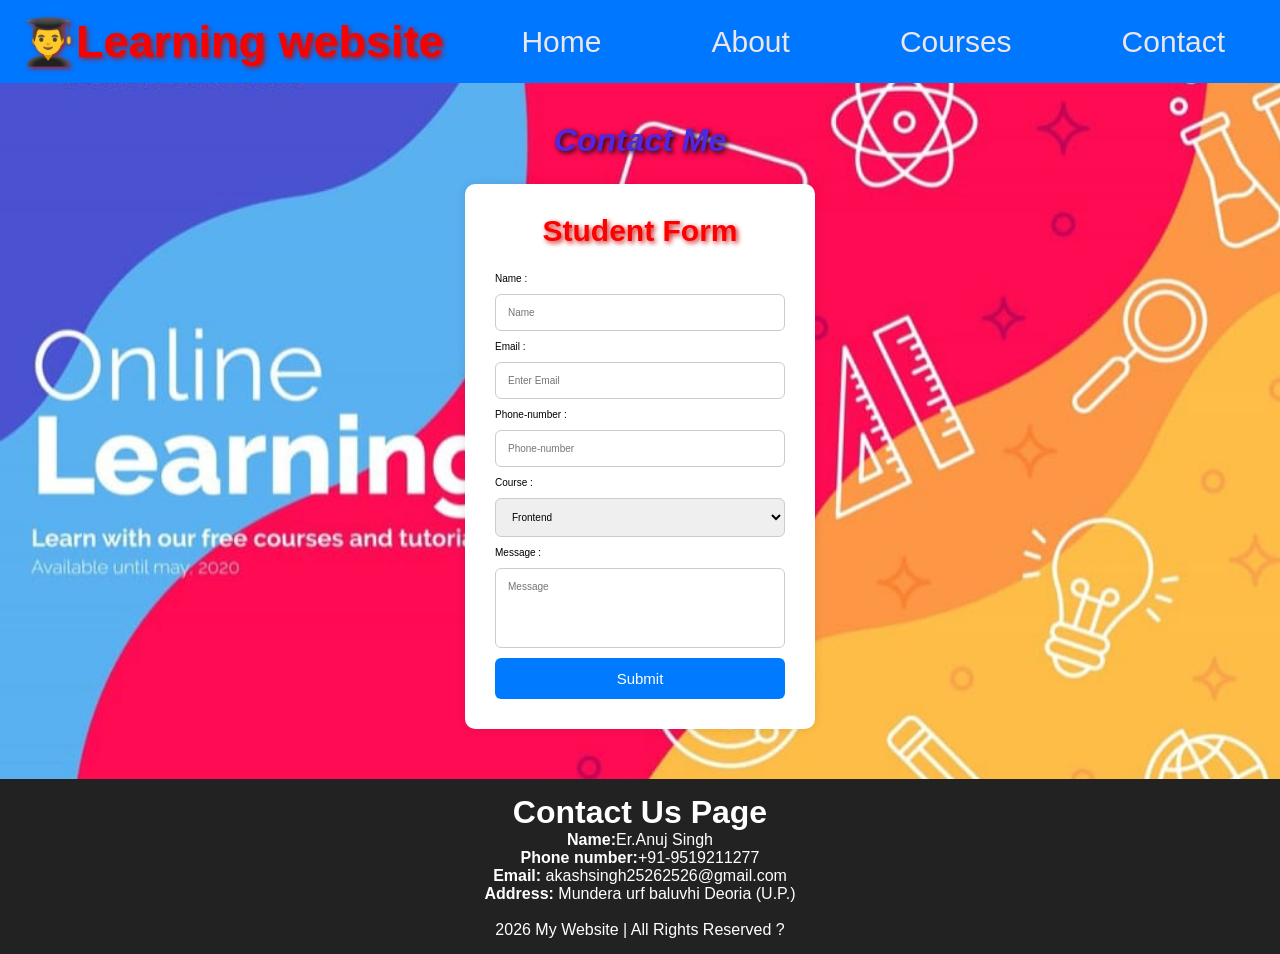
<file: index.html>
<html>

<head>
  <meta charset="UTF-8">
  <meta name="viewport" content="width=device-width, initial-scale=1.0">
  <title>Learning</title>
  <style>
    * {
      margin: 0px;
      padding: 0px;
      box-sizing: border-box;
      font-family: Arial;
    }

    body {
      margin: 0px;
      padding: 0px;
      background-image: url(Anuj.jpg);
      background-size: cover;
      background-position: center;
      background-repeat: no-repeat;
      background-attachment: fixed
    }

    /*Contact*/
    .contact {
      padding: 50px 20px;
      text-align: center;
    }

    .contact h2 {
      font-size: 30px;
      margin-bottom: 10px;
    }

    .contact p {
      margin-bottom: 30px;
      color: gray;
    }

    .contact-box {
      max-width: 350px;
      height: auto;
      margin: auto;
      background: white;
      padding: 30px;
      border-radius: 10px;
      box-shadow: 0 0 10px rgba(0, 0, 0, 0.1);
    }

    form input,
    form select,
    form textarea {
      width: 100%;
      padding: 12px;
      margin: 10px 0;
      border: 1px solid #ccc;
      border-radius: 6px;
      font-size: 10px;
    }

    label {
      font-size: 10px;
      float: left;
    }

    form textarea {
      height: 80px;
      resize: none;
    }

    button {
      width: 100%;
      padding: 12px;
      border: none;
      background: #007BFF;
      color: white;
      font-size: 15px;
      border-radius: 6px;
      cursor: pointer;
    }

    button:hover {
      background: #0056b3;
    }

    /*navbar*/
    .navbar {
      display: flex;
      justify-content: space-between;
      align-items: center;
      background: #0077ff;
      padding: 15px 20px;
      position: fixed;
      width: 100%;
    }

    .logo {
      color: rgb(245, 3, 3);
      font-size: 45px;
      font-weight: bold;
      text-shadow: 2px 2px 5px rgb(173, 25, 28);
    }

    .nav-links {
      list-style: none;
      display: flex;
      gap: 40px;
    }

    .nav-links a {
      text-decoration: none;
      color: rgb(237, 230, 230);
      font-size: 30px;
      padding: 10px 35px;
    }

    .menu-icon {
      display: none;
      font-size: 28px;
      color: white;
      padding: 10px 20px;
      cursor: pointer;
    }

    nav ul li a:hover {
      color: red;
    }

    /*Contact
         .Contact h1{
          text-align: center;
          color: rgb(63, 18, 243);
          padding: 100px 0px 10px 0px;
          text-shadow: 2px 2px 5px rgb(10, 10, 10);
         }*/
    .Contact h1 {
      display: block;
      font-size: 2em;
      color: rgb(82, 38, 227);
      margin-block-start: 0px;
      margin-block-end: 25px;
      margin-inline-start: 0px;
      margin-inline-end: 0px;
      font-weight: bold;
      unicode-bidi: isolate;
      text-shadow: 2px 2px 5px rgb(10, 10, 10);
    }

    .Contact p {
      text-align: center;
      font-size: 20px;
      color: black;
      padding: 1px;
    }

    .contact h3 {
      padding: 0px 0px 25px 0px;
      font-size: 30px;
      color: red;
      text-shadow: 2px 2px 5px rgb(201, 23, 23);
    }

    footer {
      background-color: #222;
      color: white;
      text-align: center;
      padding: 15px;
      position: relative;
      bottom: 0;
      width: 100%;
    }

    /* Mobile */
    @media(max-width:768px) {
      .nav-links {
        display: none;
        flex-direction: column;
        background: #0077ff;
        position: absolute;
        top: 60px;
        left: 0;
        width: 100%;
        text-align: center;
      }

      .nav-links.show {
        display: flex;
      }

      .menu-icon {
        display: block;
      }

      .contact h2 {
        font-size: 20px;
      }

      .contact-box {
        padding: 15px;
      }
    }
  </style>
</head>

<body>
  <nav class="navbar">
    <div class="logo"> 👨‍🎓Learning website</div>
    <ul class="nav-links" id="menu">
      <li><a href="Home.html">Home</a></li>
      <li><a href="About.html">About</a></li>
      <li><a href="Course.html">Courses</a></li>
      <li><a href="index.html">Contact</a></li>
      <!--<li><a href="logi.html">Login</a></li>-->
    </ul>
    <div class="menu-icon" onclick="toggleMenu()">☰</div>
  </nav><br> <br> <br><br>
  <section class="Contact">

    <h1><i>Contact Me</i></h1>
    <div class="contact-box">
      <form method="POST" action="index.php">
        <h3>Student Form</h3>

        <label>Name :</label>
        <input type="text" name="name" placeholder="Name" required><br>

        <label>Email :</label>
        <input type="email" name="email" placeholder="Enter Email" required><br>

        <label>Phone-number :</label>
        <input type="tel" name="phone" placeholder="Phone-number" required><br>

        <label>Course :</label>
        <select name="course">
          <option>Frontend</option>
          <option>Backend</option>
        </select><br>
        <label>Message :</label>
        <textarea name="message" placeholder="Message"></textarea><br>

        <button type="submit" name="login">Submit</button>
      </form>
    </div>
  </section>
  <script>
    function saveData(e) {
      e.preventDefault();
      let data = {
        name:
          document.getElementById("name").value,
        email:
          document.getElementById("email").value,
        phone:
          document.getElementById("phone").value,
        course:
          document.getElementById("course").value,
        message:
          document.getElementById("message").value
      };

      localStorage.setItem("studentData", JSON.stringify(data));
      document.getElementById("msg").innerHTML = "From Sumitted Successfully!";
    }
  </script>

  <div class="Contac">
    <footer id="Contac">
      <h1>Contact Us Page</h1>
      <p><b>Name:</b>Er.Anuj Singh<br>
        <b>Phone number:</b>+91-9519211277<br>
        <b>Email:</b> akashsingh25262526@gmail.com<br>
        <b>Address:</b> Mundera urf baluvhi Deoria (U.P.)
      </p><br>
      <p>2026 My Website | All Rights Reserved ?</p>
    </footer>
  </div>
  <script>
    function toggleMenu() {
      let menu = document.getElementById("menu");
      menu.classList.toggle("show");
    }
  </script>
</body>

</html>
</file>
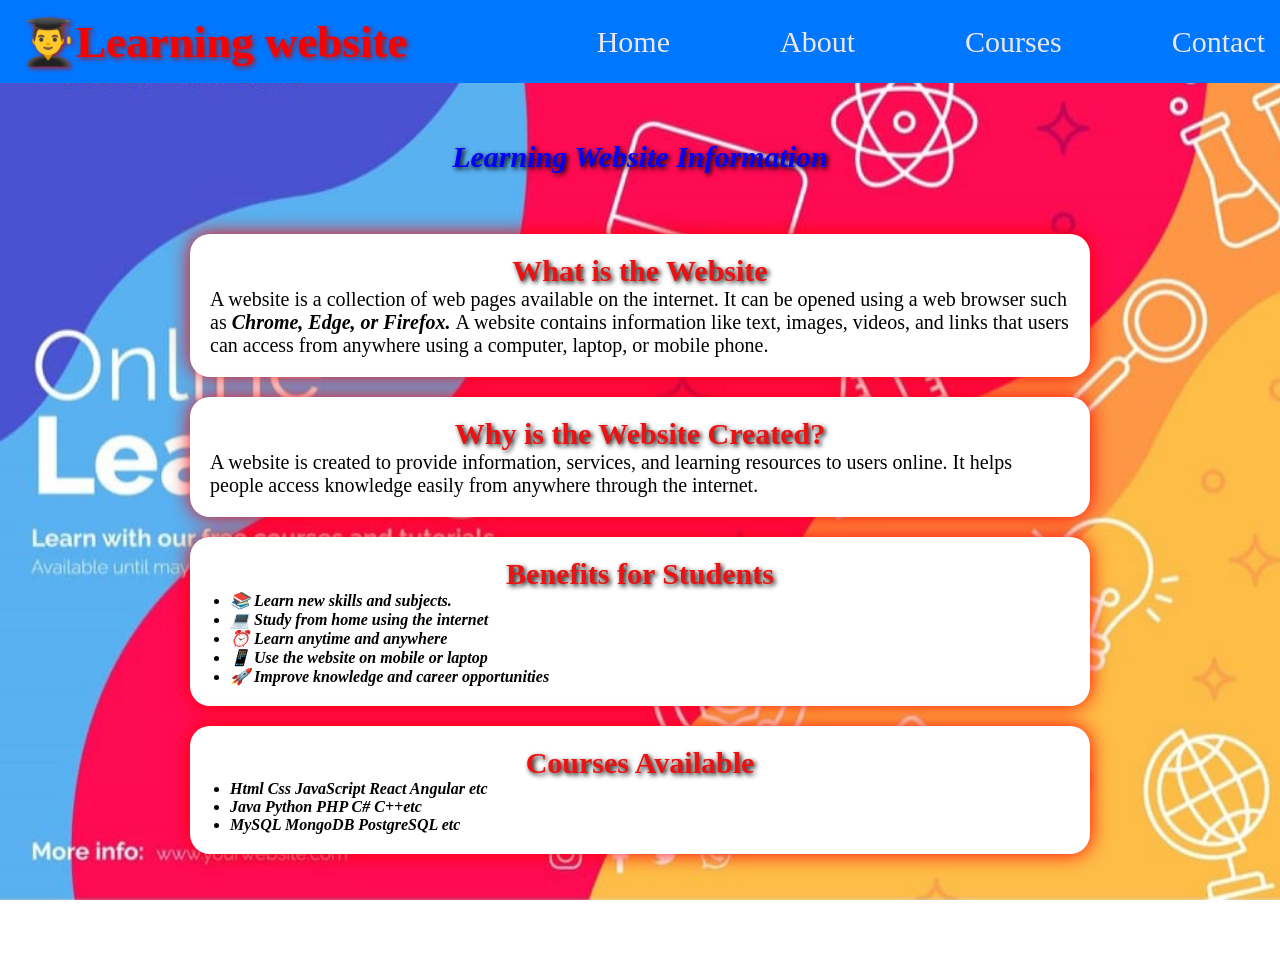
<file: About.html>
<html>

<head>
  <meta charset="UTF-8">
  <meta name="viewport" content="width=device-width, initial-scale=1.0">
  <title>Learning</title>
  <style>
    * {
      margin: 0px;
      padding: 0px;
    }

    body {
      margin: 0px;
      padding: 0px;
      background-image: url(Anuj.jpg);
      background-size: cover;
      background-position: center;
      background-repeat: no-repeat;
      background-attachment: fixed;
    }

    .navbar {
      display: flex;
      justify-content: space-between;
      align-items: center;
      background: #0077ff;
      padding: 15px 20px;
      position: fixed;
      width: 100%;
    }

    .logo {
      color: rgb(245, 3, 3);
      font-size: 45px;
      font-weight: bold;
      text-shadow: 2px 2px 5px rgb(173, 25, 28);
    }

    .nav-links {
      list-style: none;
      display: flex;
      gap: 40px;
    }

    .nav-links a {
      text-decoration: none;
      color: rgb(237, 230, 230);
      font-size: 30px;
      padding: 10px 35px;
    }

    .menu-icon {
      display: none;
      font-size: 28px;
      color: white;
      padding: 10px 20px;
      cursor: pointer;
    }

    nav ul li a:hover {
      color: red;
    }

    /*body*/
    .container {
      max-width: 900px;
      margin: auto;
      padding: 100px 50px;
    }

    h1 {
      text-align: center;
      font-size-adjust: none;
      font-size: 30px;
      text-shadow: 2px 2px 5px black;
      padding: 40px;
      color: blue;
    }

    h2 {
      text-align: center;
      font-size: 30px;
      text-shadow: 2px 2px 5px black;
      color: rgb(239, 17, 17);
    }

    p {
      font-size: 20px;
    }

    .box {
      background: white;
      padding: 20px;
      margin: 20px 0;
      border-radius: 20px;
      box-shadow: 0 0 20px red;
    }

    ul {
      padding-left: 20px;
    }

    /* Mobile */
    @media(max-width:768px) {
      .logo {
        font-size: 35px;
      }

      h1 {
        font-size: 17px;
      }

      .container h2 {
        font-size: 20px;
      }

      .container p {
        font-size: 15px;
      }

      .box h2 {
        font-size: 20px;
      }

      .box ul {
        font-size: 12px;
      }

      .nav-links {
        display: none;
        flex-direction: column;
        background: #0077ff;
        position: absolute;
        top: 60px;
        left: 0;
        width: 100%;
        text-align: center;
      }

      .nav-links.show {
        display: flex;
      }

      .menu-icon {
        display: block;
      }
    }
  </style>
</head>

<body>
  <nav class="navbar">
    <div class="logo"> 👨‍🎓Learning website</div>
    <ul class="nav-links" id="menu">
      <li><a href="Home.html">Home</a></li>
      <li><a href="About.html">About</a></li>
      <li><a href="Course.html">Courses</a></li>
      <li><a href="index.html">Contact</a></li>
    </ul>
    <div class="menu-icon" onclick="toggleMenu()">☰</div>
  </nav>

  <div class="container">
    <h1><i>Learning Website Information</i></h1>
    <div class="box">
      <h2>What is the Website</h2>
      <p>A website is a collection of web pages available on the internet.
        It can be opened using a web browser such as <i><b> Chrome, Edge, or Firefox. </b></i>
        A website contains information like text, images, videos, and links that
        users can access from anywhere using a computer, laptop, or mobile phone.</p>
    </div>
    <div class="box">
      <h2>Why is the Website Created?</h2>
      <p>A website is created to provide information, services, and learning
        resources to users online. It helps people access knowledge easily
        from anywhere through the internet.</p>
    </div>
    <div class="box">
      <h2>Benefits for Students</h2>
      <ul>
        <b><i>
            <li>📚 Learn new skills and subjects.</li>
            <li>💻 Study from home using the internet</li>
            <li>⏰ Learn anytime and anywhere</li>
            <li>📱 Use the website on mobile or laptop</li>
            <li>🚀 Improve knowledge and career opportunities</li>
          </i></b>
      </ul>
    </div>
    <div class="box">
      <h2>Courses Available</h2>
      <ul>
        <b><i>
            <li>Html Css JavaScript React Angular etc</li>
            <li>Java Python PHP C# C++etc</li>
            <li>MySQL MongoDB PostgreSQL etc</li>
          </i></b>
      </ul>
    </div>
  </div>

  <script>

    function toggleMenu() {
      let menu = document.getElementById("menu");
      menu.classList.toggle("show");
    }
  </script>
</body>

</html>
</file>
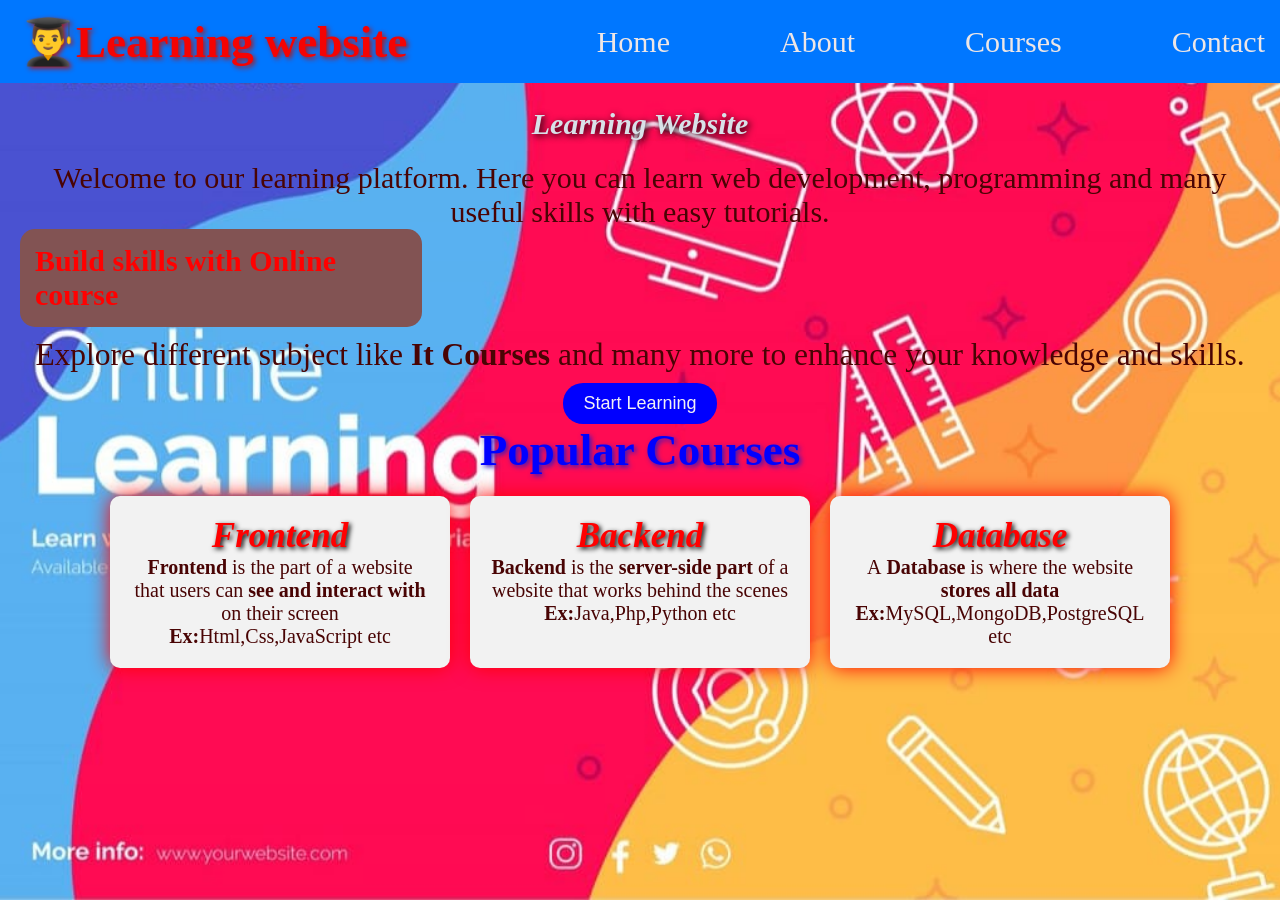
<file: Home.html>
<html lang="en">

<head>
  <meta charset="UTF-8">
  <meta name="viewport" content="width=device-width, initial-scale=1.0">
  <title>Learning</title>
  <style>
    * {
      margin: 0px;
      padding: 0px;
    }

    body {
      margin: 0px;
      padding: 0px;
      background-image: url(Anuj.jpg);
      background-size: cover;
      background-position: center;
      background-repeat: no-repeat;
      background-attachment: fixed
    }

    .navbar {
      display: flex;
      justify-content: space-between;
      align-items: center;
      background: #0077ff;
      padding: 15px 20px;
      position: fixed;
      width: 100%;
    }

    .logo {
      color: rgb(245, 3, 3);
      font-size: 45px;
      font-weight: bold;
      text-shadow: 2px 2px 5px rgb(173, 25, 28);
    }

    .nav-links {
      list-style: none;
      display: flex;
      gap: 40px;
    }

    .nav-links a {
      text-decoration: none;
      color: rgb(237, 230, 230);
      font-size: 30px;
      padding: 10px 35px;

    }

    .menu-icon {
      display: none;
      font-size: 28px;
      color: rgb(244, 240, 240);
      padding: 10px 20px;
      cursor: pointer;
    }

    nav ul li a:hover {
      color: red;
    }

    /* section*/

    .Content {
      padding: 33px 20px;
      text-align: center;
      color: rgb(73, 4, 4);
      font-size: 30px;
    }

    .Content h1 {
      padding: 20px;
      color: rgb(216, 225, 232);
      text-align: center;
      font-size: 100%;
      text-shadow: 2px 2px 7px black;
    }

    .Content1 h3 {
      background-color: rgb(130, 83, 83);
      width: 30%;
      color: red;
      font-size: 30px;
      padding: 15px;
      text-align: left;
      border-radius: 15px;
      height: auto;
    }

    .Content1 p {
      font-size: 3.5vh;
      text-align: center;
      padding: 10px;
    }

    .Content1 button {
      padding: 10px 20px;
      font-size: 18px;
      background-color: blue;
      color: rgb(242, 241, 245);
      border-radius: 20px;
      border: none;
    }

    .h2 {
      color: blue;
      text-shadow: 2px 2px 5px rgb(55, 26, 186);
    }

    .container {
      display: flex;
      flex-wrap: wrap;
      justify-content: center;
      gap: 20px;
      padding: 20px;
    }

    .box {
      width: 300px;
      background: #f2f2f2;
      padding: 20px;
      border-radius: 10px;
      text-align: center;
      box-shadow: 0 0 10px rgba(0, 0, 0, 0.2);
      box-shadow: 0 0 20px red;
    }

    .box h3 {
      color: red;
      text-shadow: 2px 2px 5px black;
    }

    .box p {
      font-size: 20px;
    }

    /* Mobile */
    @media(max-width:768px) {
      .logo {
        font-size: 30px;
      }

      .Content h1 {
        font-size: 20px;
      }

      .Content p {
        font-size: 15px;
      }

      .Content1 h3 {
        width: 60%;
        font-size: 15px;
        padding: 10px;
      }

      h2 {
        font-size: 20px;
      }

      .box h3 {
        font-size: 20px;
      }

      .nav-links {
        display: none;
        flex-direction: column;
        background: #0077ff;
        position: absolute;
        top: 60px;
        left: 0;
        width: 100%;
        text-align: center;
      }

      .nav-links.show {
        display: flex;
      }

      .menu-icon {
        display: block;
      }
    }
  </style>
</head>

<body>
  <nav class="navbar">
    <div class="logo">👨‍🎓Learning website</div>
    <ul class="nav-links" id="menu">
      <li><a href="Home.html">Home</a></li>
      <li><a href="About.html">About</a></li>
      <li><a href="Course.html">Courses</a></li>
      <li><a href="index.html">Contact</a></li>
    </ul>
    <div class="menu-icon" onclick="toggleMenu()">☰</div>
  </nav> <br> <br> <br>
  <section class="Content">
    <h1><i>Learning Website</i></h1>
    <p>
      Welcome to our learning platform. Here you can learn web development,
      programming and many useful skills with easy tutorials.
    </p>
    <div class="Content1">
      <h3>Build skills with Online course</h3>
      <p>Explore different subject like <b>It Courses</b> and many more to enhance your knowledge and skills.</p>
      <button>Start Learning</button>
    </div>
    <div class="h2">
      <h2>Popular Courses</h2>
    </div>
    <div class="container">
      <div class="box">
        <h3><i>Frontend</i></h3>
        <p><b>Frontend</b> is the part of a website that users can<b> see and interact with</b> on their screen
          <br><b>Ex:</b>Html,Css,JavaScript etc
        </p>
      </div>

      <div class="box">
        <h3><i>Backend</i></h3>
        <p><b>Backend</b> is the<b> server-side part</b> of a website that works behind the scenes
          <br><b>Ex:</b>Java,Php,Python etc
        </p>
      </div>

      <div class="box">
        <h3><i>Database</i></h3>
        <p>A<b> Database</b> is where the website <b>stores all data <br><b>Ex:</b></b>MySQL,MongoDB,PostgreSQL etc</p>
      </div>
    </div>
  </section>
  <script>
    function toggleMenu() {
      let menu = document.getElementById("menu");
      menu.classList.toggle("show");
    }
  </script>
</body>

</html>
</file>
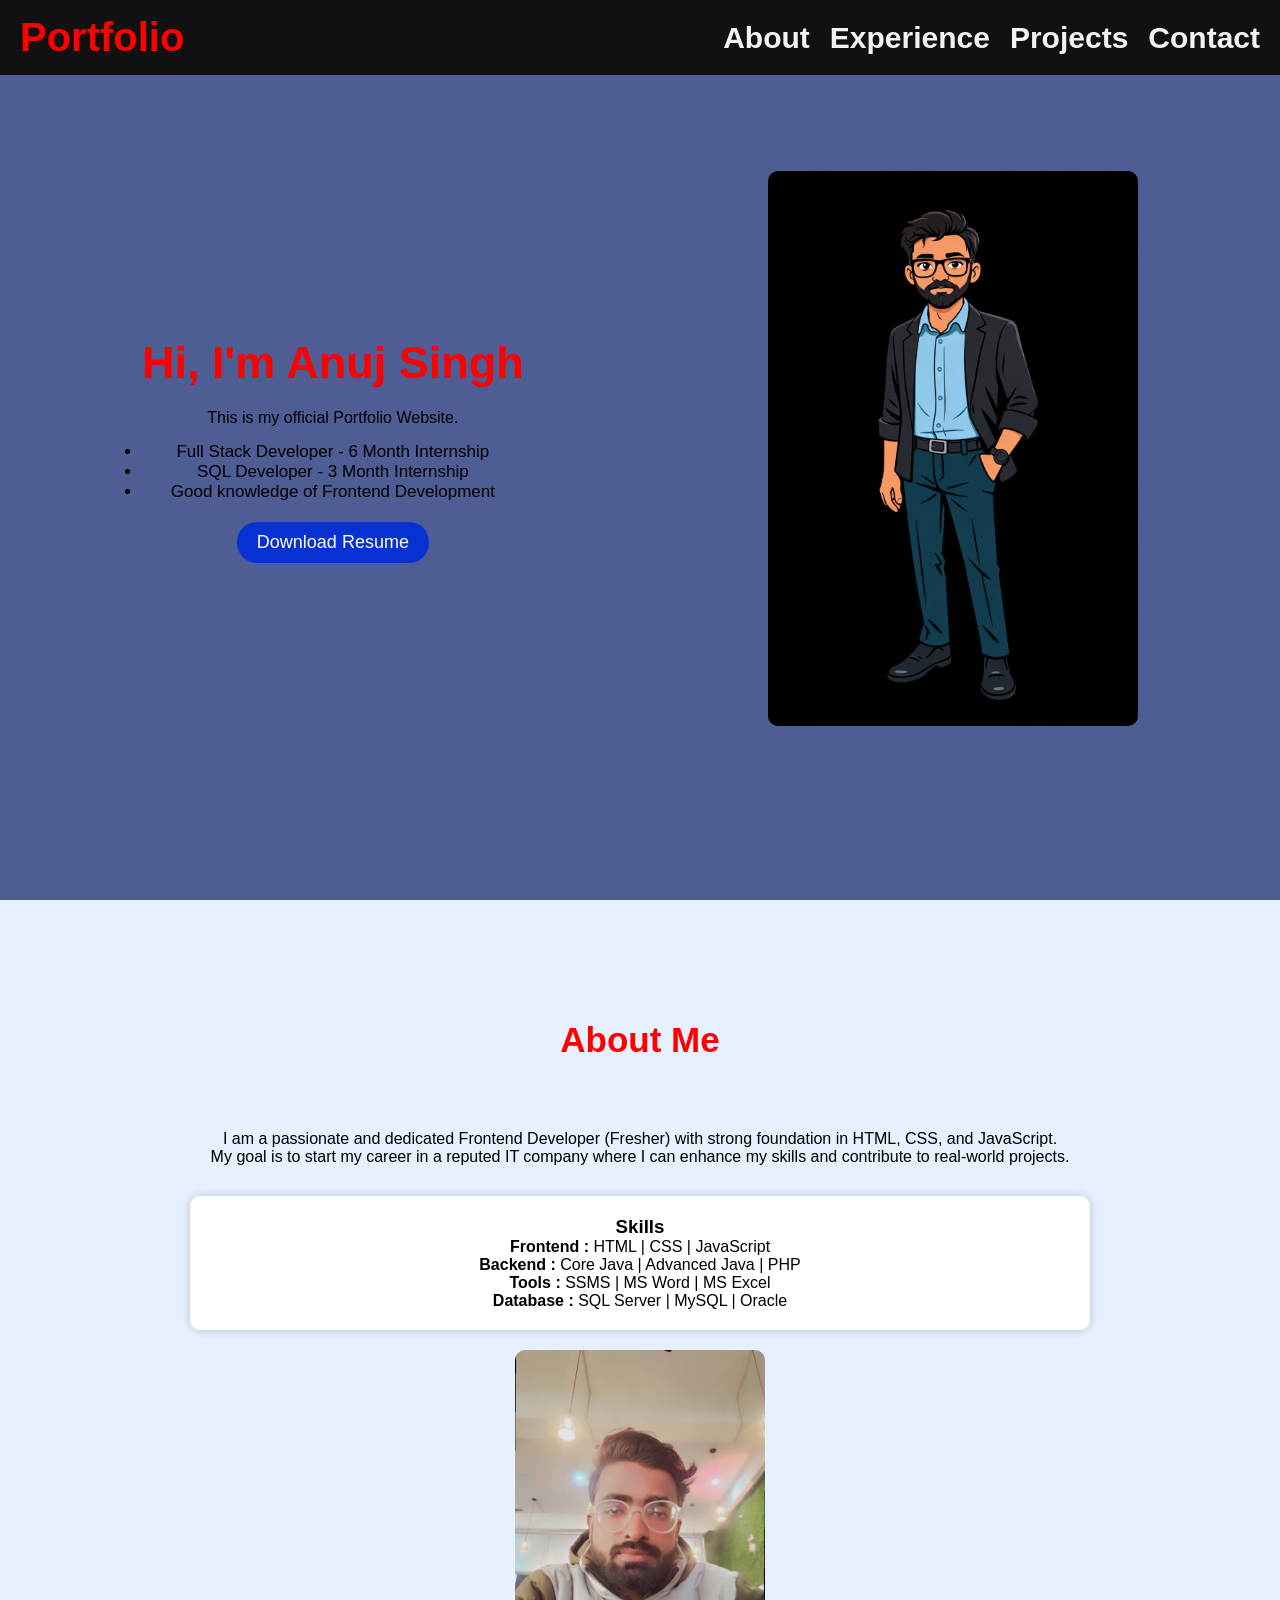
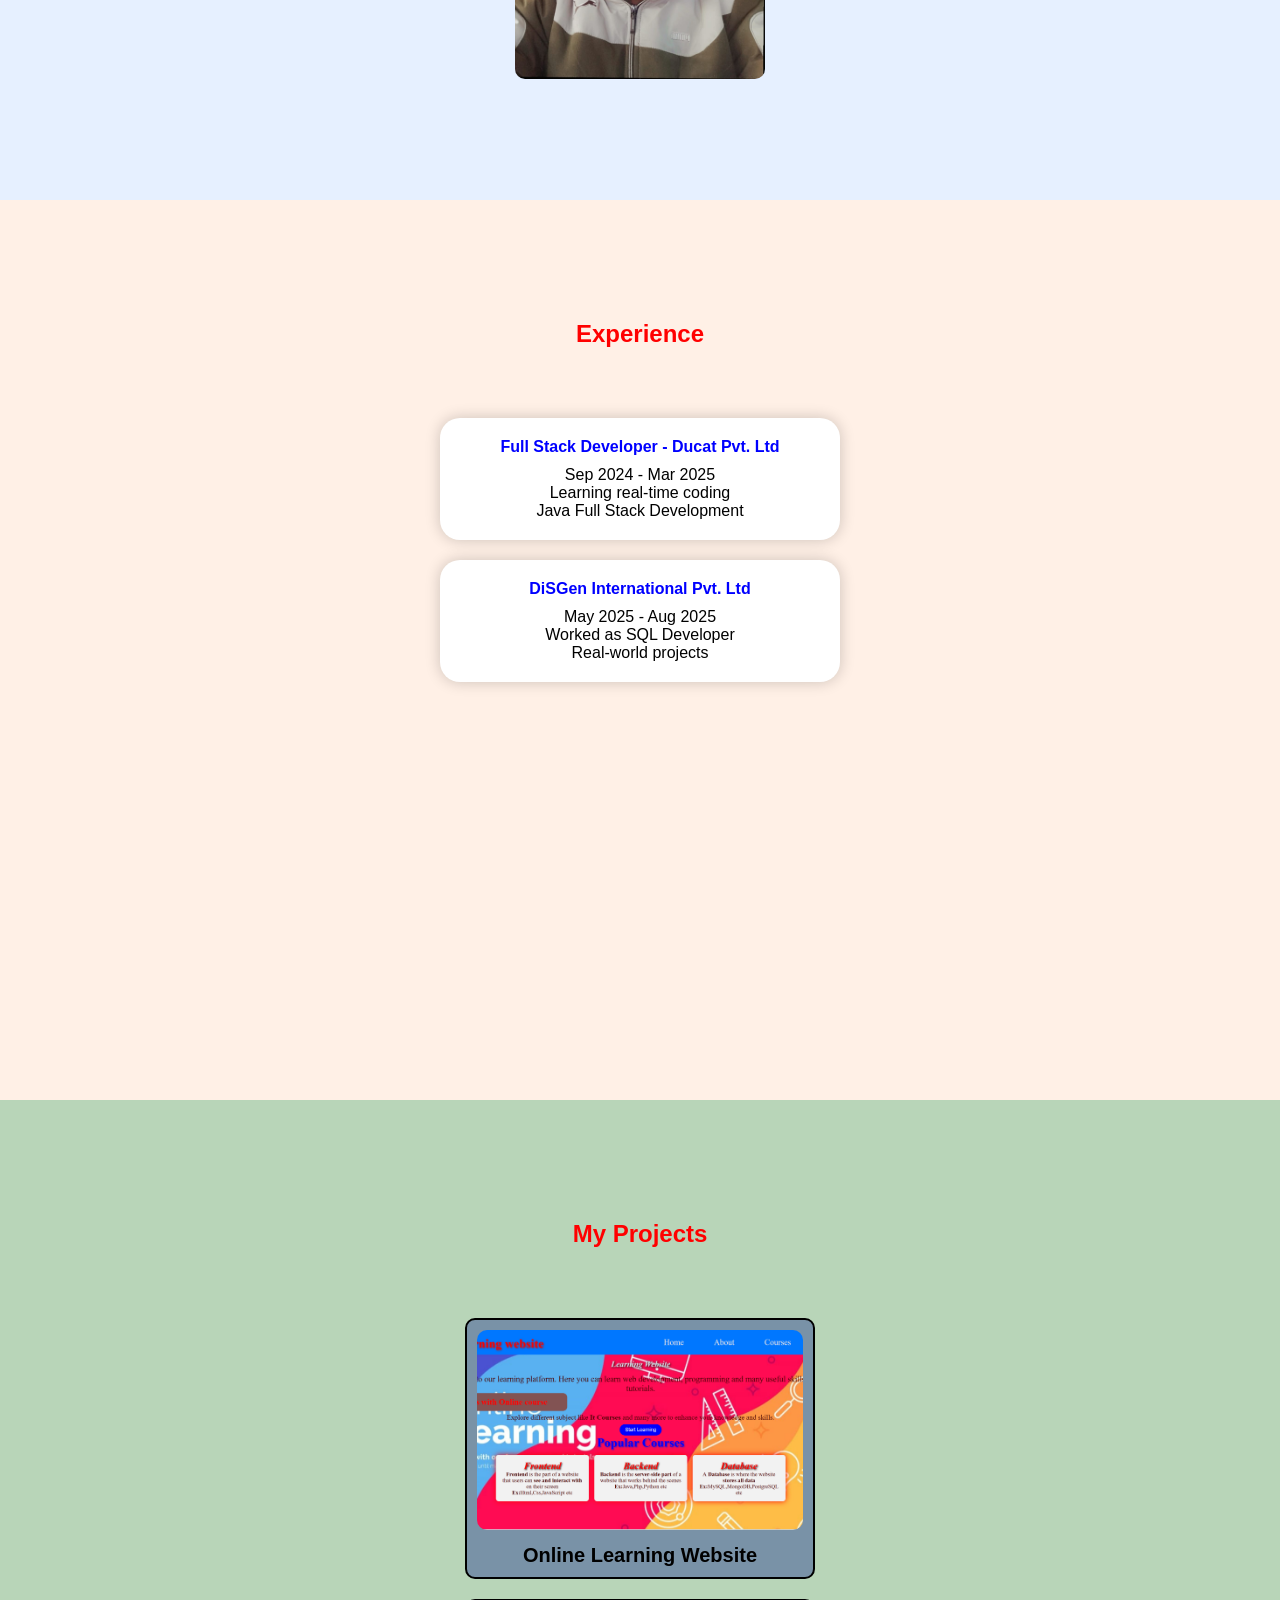
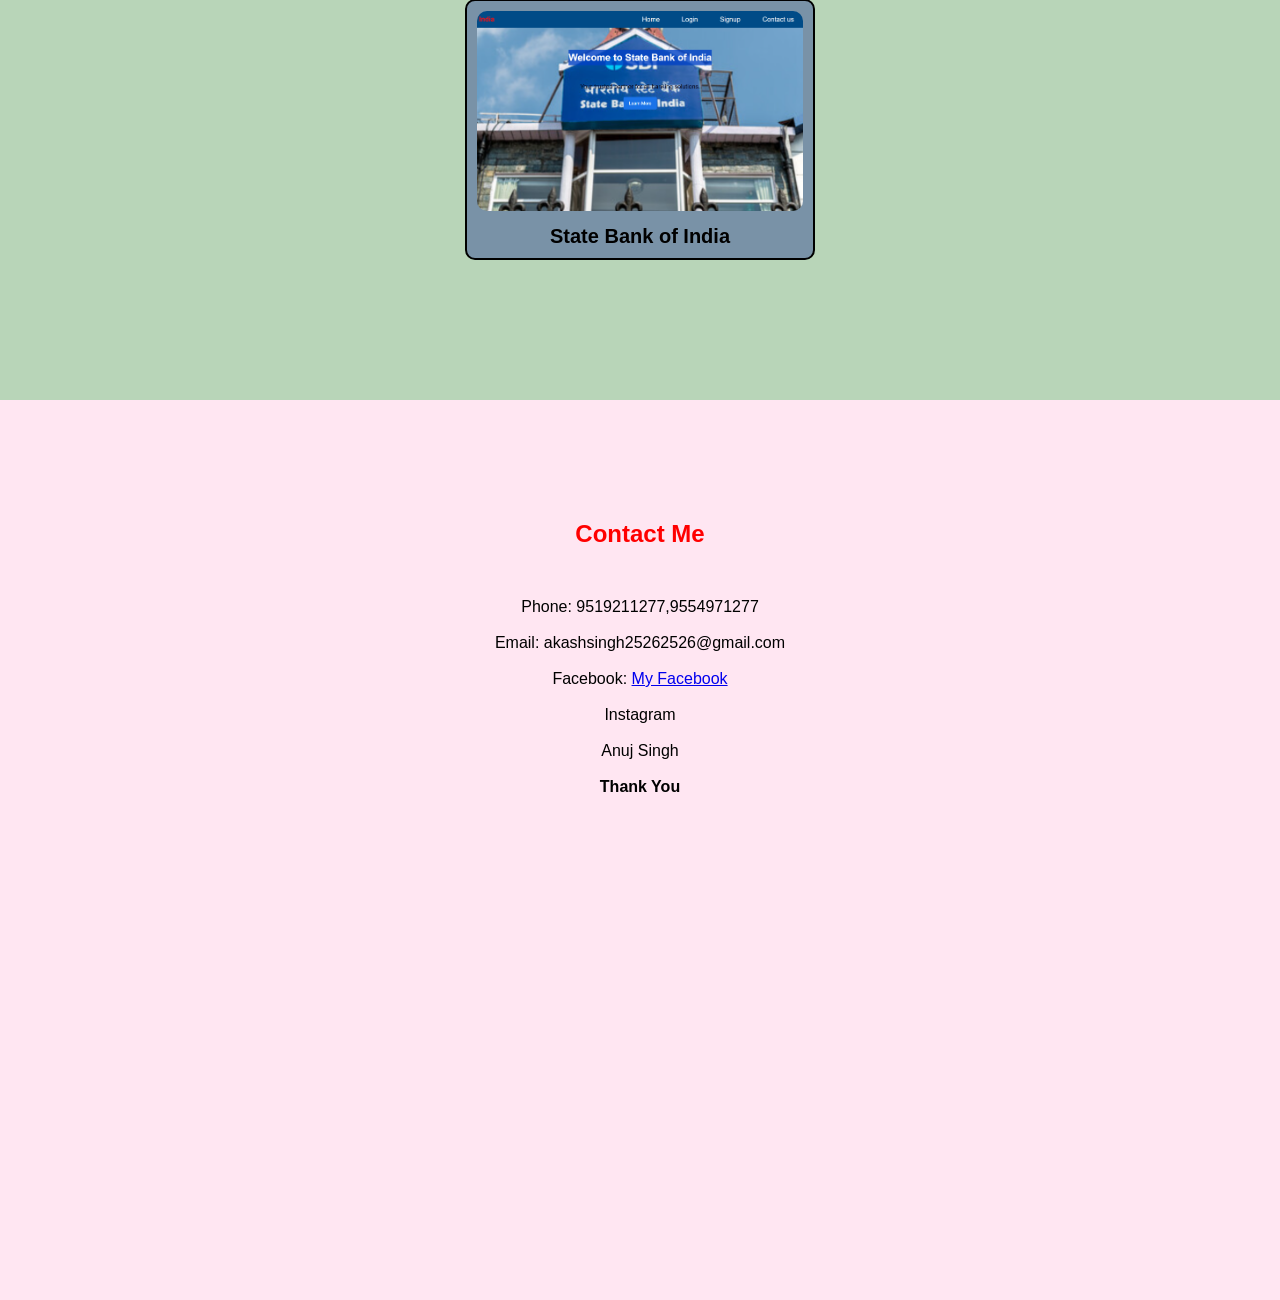
<file: inr.html>
<!DOCTYPE html>
<html lang="en">
<head>
<meta name="viewport" content="width=device-width, initial-scale=1.0">
<title>Anuj Singh Portfolio</title>

<style>

*{
margin:0;
padding:0;
box-sizing:border-box;
font-family:Arial, sans-serif;
}

/* Navbar */

nav{
background:#111;
padding:15px 20px;
position:fixed;
width:100%;
top:0;
left:0;
display:flex;
justify-content:space-between;
align-items:center;
z-index:1000;
}

.logo{
color:red;
font-size:40px;
font-weight:bold;
}

nav ul{
list-style:none;
display:flex;
gap:20px;
}

nav ul li a{
text-decoration:none;
color:rgb(245, 242, 242);
font-size:30px;
font-weight:bold;
}

nav ul li a:hover{
color:red;
}

.menu-icon{
display:none;
font-size:28px;
color:white;
cursor:pointer;
}

/* Section */

section{
padding:100px 20px;
min-height:100vh;
text-align:center;
}

/* Home */

#home{
background:#4e5d94;
display:flex;
justify-content:space-around;
align-items:center;
flex-wrap:wrap;
}

.left{
max-width:500px;
}

.left h3{
font-size:45px;
color:red;
margin-bottom:20px;
}

.left p{
font: size 20px;
margin-bottom:15px;
}

.left ul{
font-size:17px;
margin-bottom:20px;
}

.left button{
padding:10px 20px;
font-size:18px;
background:#0831d3;
color:white;
border:none;
border-radius:20px;
cursor:pointer;
}

.right img{
width:370px;
border-radius:10px;
}

/* About */

#about{
background:#e6f0ff;
}

.about-container{
max-width:900px;
margin:auto;
}

.about h2{
padding:20px 0px 50px 0px;
font-size:35px;
color: red;
margin-bottom:20px;
}

.skills-box{
margin-top:30px;
background:white;
padding:20px;
border-radius:10px;
box-shadow:0 0 10px rgba(0,0,0,0.2);
}

.About-img img{
width:250px;
margin-top:20px;
border-radius:10px;
}

/* Experience */

#experience{
background:#fff0e6;
}

.con{
max-width:400px;
background:white;
margin:20px auto;
padding:20px;
border-radius:20px;
box-shadow:0 0 15px rgba(0,0,0,0.2);
}
 #experience h1{
    padding:20px 0px 50px 0px;
    color: red;
 }
.con h4{
color:blue;
margin-bottom:10px;
}

/* Projects */

#projects{
background:#b8d5b8;
}

.box{
max-width:350px;
border:2px solid black;
background-color: rgb(121, 146, 167);
border-radius:10px;
margin:20px auto;
padding:10px;
}

.box img{
width:100%;
height:200px;
object-fit:cover;
border-radius:10px;
}

.name{
margin-top:10px;
font-size:20px;
font-weight:bold;
}
#projects h1{
    padding:20px 0px 50px 0px;
    color: red;
}

/* Contact */

#contact{
background:#ffe6f2;
}
#contact h1{
    padding:20px 0px 50px 0px;
    color: red;
}

.contact a{
color:blue;
text-decoration:none;
}
.contact b{
    color: red; 
}

/* Mobile */

@media(max-width:768px){

nav ul{
display:none;
flex-direction:column;
background:#222;
position:absolute;
top:60px;
left:0;
width:100%;
text-align:center;
}
 /*.left h3{

}*/
nav ul.show{
display:flex;
}
.menu-icon{
display:block;
}
#home{
flex-direction:column;
}
.projects{
flex-direction:column;
}
}

</style>
</head>

<body>

<nav>
<div class="logo">Portfolio</div>

<ul id="menu">
<li><a href="#about">About</a></li>
<li><a href="#experience">Experience</a></li>
<li><a href="#projects">Projects</a></li>
<li><a href="#contact">Contact</a></li>
</ul>

<div class="menu-icon" onclick="toggleMenu()">☰</div>
</nav>


<!-- Home -->

<section id="home">

<div class="left">
<h3>Hi, I'm Anuj Singh</h3>
<p>This is my official Portfolio Website.</p>

<ul>
<li>Full Stack Developer - 6 Month Internship</li>
<li>SQL Developer - 3 Month Internship</li>
<li>Good knowledge of Frontend Development</li>
</ul>

<a href="Front.pdf" download>
<button>Download Resume</button>
</a><br>

</div>

<div class="right">
<img src="A.jpeg" alt="profile">
</div>

</section>


<!-- About -->

<section id="about" class="about">

<div class="about-container">

<h2>About Me</h2>

<p>
I am a passionate and dedicated Frontend Developer (Fresher) with strong
foundation in HTML, CSS, and JavaScript.
</p>

<p>
My goal is to start my career in a reputed IT company where I can enhance
my skills and contribute to real-world projects.
</p>

<div class="skills-box">

<h3>Skills</h3>

<p><b>Frontend :</b> HTML | CSS | JavaScript</p>
<p><b>Backend :</b> Core Java | Advanced Java | PHP</p>
<p><b>Tools :</b> SSMS | MS Word | MS Excel</p>
<p><b>Database :</b> SQL Server | MySQL | Oracle</p>

</div>

<div class="About-img">
<img src="Anuj.jpeg">
</div>

</div>

</section>


<!-- Experience -->

<section id="experience">

<h1>Experience</h1>

<div class="con">

<h4>Full Stack Developer - Ducat Pvt. Ltd</h4>

<p>Sep 2024 - Mar 2025</p>

<p>
Learning real-time coding<br>
Java Full Stack Development
</p>

</div>

<div class="con">

<h4>DiSGen International Pvt. Ltd</h4>

<p>May 2025 - Aug 2025</p>

<p>
Worked as SQL Developer<br>
Real-world projects
</p>

</div>

</section>
<!-- Projects -->

<section id="projects">
    <div class="projects">

<h1>My Projects</h1>

<!--<div class="box">
<img src="Movies.jpg">
<div class="name">Movie Website</div>
</div>-->

<div class="box">
<img src="Learn.png">
<div class="name">Online Learning Website</div>
</div>

<div class="box">
<img src="SBI.png">
<div class="name">State Bank of India</div>
</div>
</div>
</section>

<!-- Contact -->

<section id="contact">
<h1>Contact Me</h1> 

<p>
Phone: 9519211277,9554971277<br><br>

Email: akashsingh25262526@gmail.com<br><br>

Facebook:

<a href="#">My Facebook</a><br><br

Instagram :
<a href="__anujsingh__95">Instagram</a><br><br

Linkedln:
<a href="https://www.linkedin.com/in/anuj-singh-b1a00b256?utm_source=share&utm_campaign=share_via&utm_content=profile&utm_medium=android_app">Anuj Singh</a>
</p>

<br>
<b>Thank You</b>

</section>

<script>

function toggleMenu(){
let menu=document.getElementById("menu");
menu.classList.toggle("show");
}

</script>

</body>
</html>
</file>
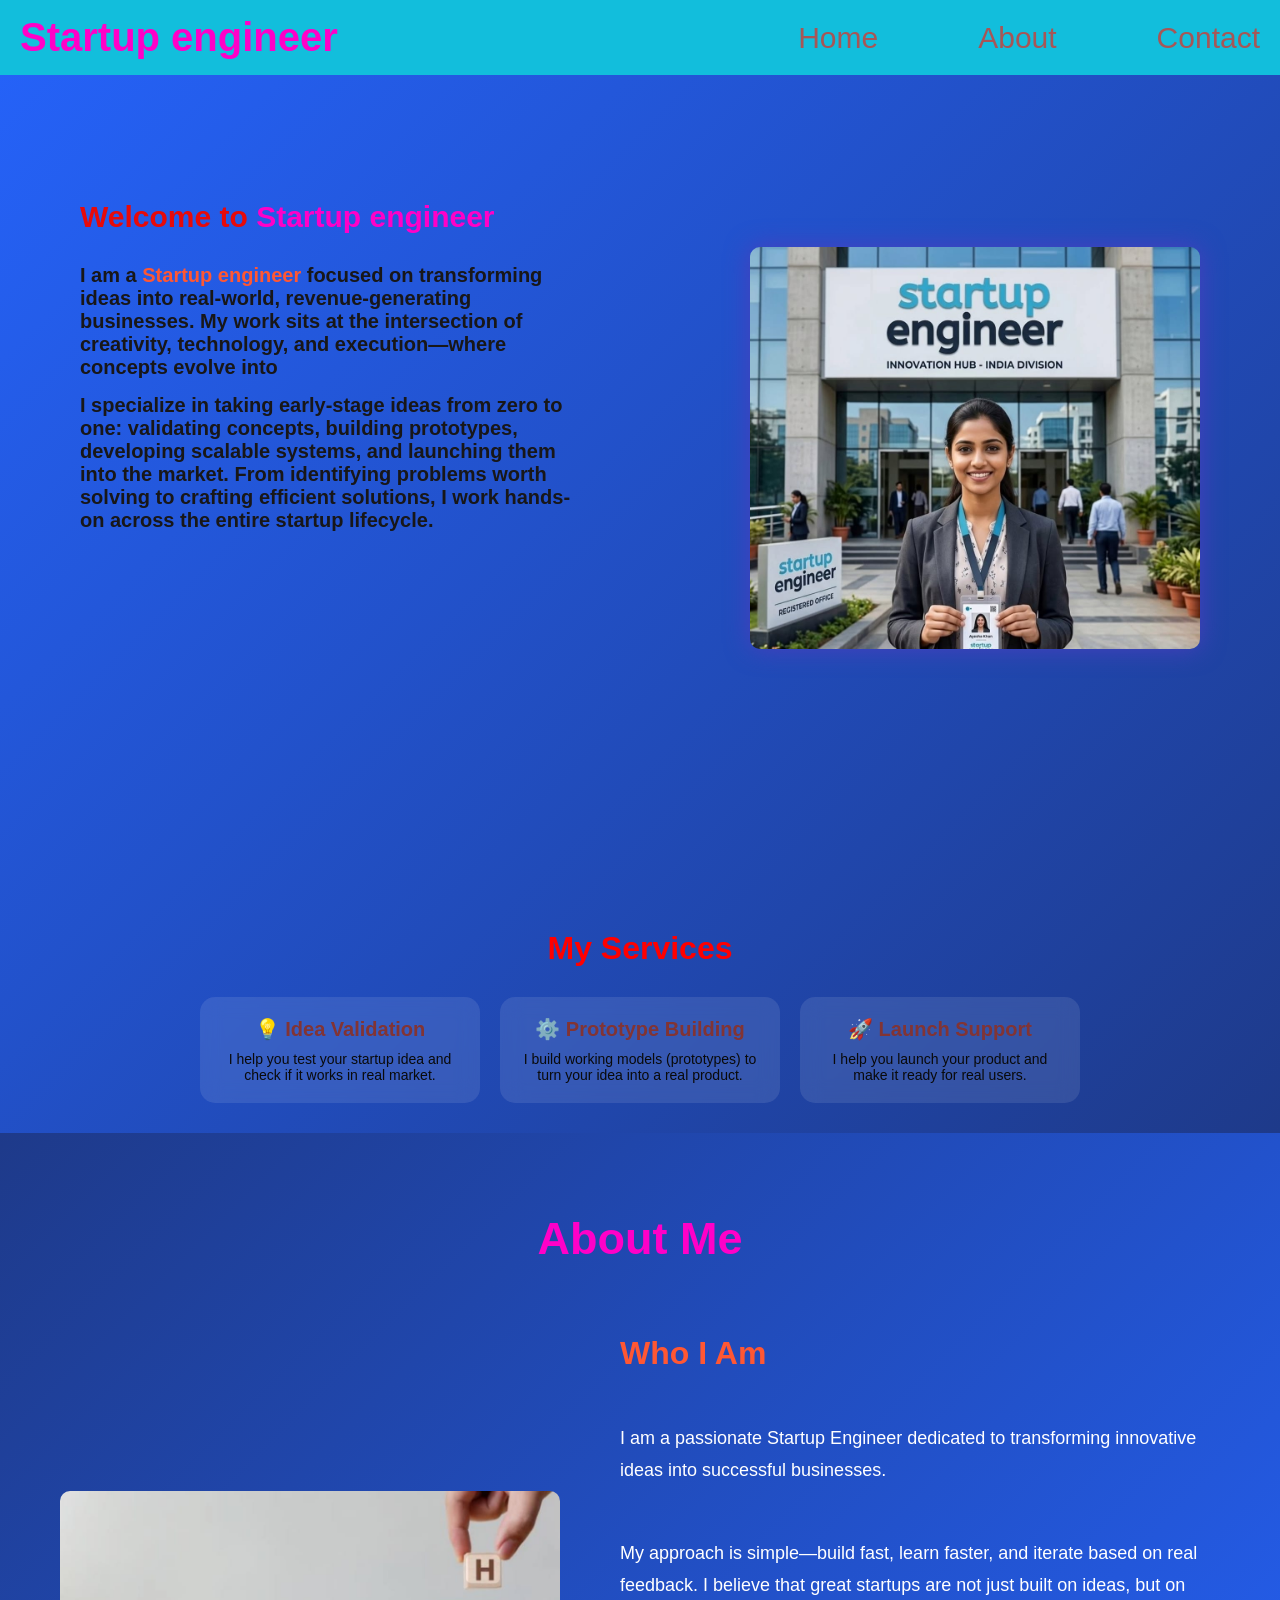
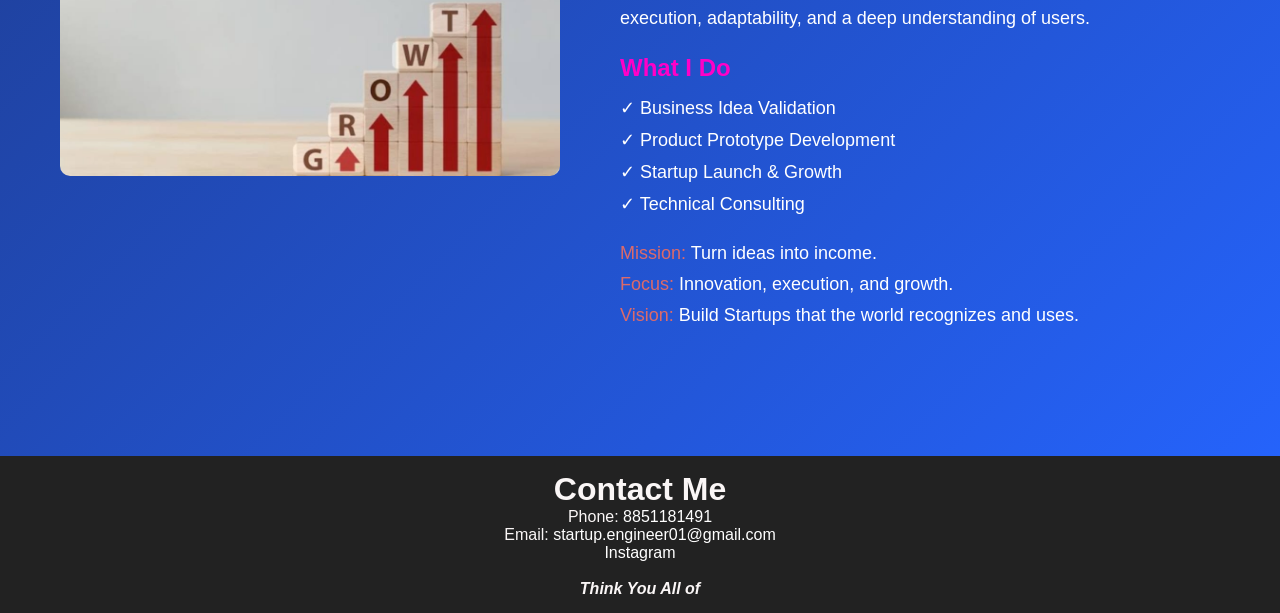
<file: inter.html>
<!DOCTYPE html>
<html lang="en">

<head>
    <meta charset="UTF-8">
    <meta name="viewport" content="width=device-width, initial-scale=1.0">
    <link rel="stylesheet" href="style.css">
</head>

<body>
    <nav>
        <div class="logo">Startup engineer</div>

        <ul id="menu">
            <li><a href="#home" onclick="toggleMenu()">Home</a></li>
            <li><a href="#about" onclick="toggleMenu()">About</a></li>
            <!--<li><a href="#services" onclick="toggleMenu()">Services</a></li>-->
            <li><a href="#Contact" onclick="toggleMenu()">Contact</a></li>
        </ul>

        <div class="menu-icon" onclick="toggleMenu()">☰</div>
    </nav>

    <!--Home-->
    <section id="home">
        <div class="left">
            <div class="left1">
                <h3>Welcome to <span style="color: #ff00c8;">
                        <b>Startup engineer</b></span></h3>
                <p>I am a <b><span style="color: #ff5733;">Startup engineer</span></b> focused on transforming ideas
                    into real-world, revenue-generating businesses.
                    My work sits at the intersection of creativity, technology, and execution—where concepts evolve into
                </p>
                <p>I specialize in taking early-stage ideas from zero to one: validating concepts, building prototypes,
                    developing scalable systems, and launching them into the market. From identifying problems worth
                    solving to crafting efficient solutions, I work hands-on across the entire startup lifecycle.
                </p>
            </div>
        </div>
        </div>
        <div class="right">
            <img src="Anuj.jpg.jpeg" alt="profile">
        </div>
    
        <!--Services-->
        <div class="features">
            <h2>My Services</h2>
            <div class="feature-box">
                <div class="card">
                    <h3>💡 Idea Validation</h3>
                    <p>I help you test your startup idea and check if it works in real market.</p>
                </div>

                <div class="card">
                    <h3>⚙️ Prototype Building</h3>
                    <p>I build working models (prototypes) to turn your idea into a real product.</p>
                </div>

                <div class="card">
                    <h3>🚀 Launch Support</h3>
                    <p>I help you launch your product and make it ready for real users.</p>
                </div>

            </div>
        </div>
    </section>
    <!--about-->
    <section id="about">
        <h2>About Me</h2>

        <div class="about-container">

            <div class="about-image">
                <img src="growth.jpeg" alt="About Me">
            </div>

            <div class="about-text">
                <h3>Who I Am</h3>
                <p>I am a passionate Startup Engineer dedicated to transforming innovative ideas into successful
                    businesses.</p>

                <p>My approach is simple—build fast, learn faster, and iterate based on real feedback.
                    I believe that great startups are not just built on ideas, but on execution,
                    adaptability, and a deep understanding of users.</p>

                <h4>What I Do</h4>
                <ul>
                    <li>✓ Business Idea Validation</li>
                    <li>✓ Product Prototype Development</li>
                    <li>✓ Startup Launch & Growth</li>
                    <li>✓ Technical Consulting</li>
                </ul><br>
                <ul>
                    <li><span style="color: rgb(220, 106, 106);">Mission:</span> Turn ideas into income.</li>
                    <li><span style="color: rgb(220, 106, 106);">Focus:</span> Innovation, execution, and growth.</li>
                    <li><span style="color: rgb(220, 106, 106);">Vision:</span> Build Startups that the world recognizes and uses.</li>
                </ul>
            </div>

        </div>
    </section>

     <footer id="Contact">
        <h1>Contact Me</h1>
        <p>
            Phone:
            <a href="tel: 8851181491" style=" color: white; text-decoration: none;"> 8851181491 </a><br>

            Email:
            <a href="mailto: startup.engineer01@gmail.com"
                style=" color: white; text-decoration: none;">startup.engineer01@gmail.com</a><br>

            <a href="https://www.instagram.com/startup_engineer?igsh=a3h2dWRrMnA4dGs4"
                style=" color: white; text-decoration: none;">
                Instagram</a>
        </p>
        <br>
        <div class="think">
            <b><i>Think You All of</i></b>
        </div>
    </footer>
    <script>
        function toggleMenu() {
            let menu =
                document.getElementById("menu");
            menu.classList.toggle("show");
        }
    </script>
</body>

</html>
</file>
<file: style.css>
* {
    margin: 0;
    padding: 0;
    box-sizing: border-box;
    font-family: Arial, Helvetica, sans-serif;
}

body {
    margin: 0;
    padding: 0;
     
}

/* navbar*/
nav {
    background: rgb(18, 190, 220);
    padding: 15px 20px;
    position: fixed;
    width: 100%;
    top: 0;
    left: 0;
    display: flex;
    justify-content: space-between;
    align-items: center;
    z-index: 1000;
}

.logo {
    color: #ff00c8;
    font-size: 40px;
    font-weight: bolder;
}

nav ul {
    list-style: none;
    display: flex;
    gap: 100px;
}

nav ul li a {
    text-decoration: none;
    color: rgb(167, 86, 86);
    font-size: 30px;
    font-weight: lighter;
}

nav ul li a:hover {
    color: red;
}

.menu-icon {
    display: none;
    font-size: 28px;
    color: white;
    cursor: pointer;
}

/*Home*/
#home {
    display: flex;
    background: linear-gradient(135deg, #2563FB, #1E3A8A);
    justify-content: space-around;
    align-items: center;
    flex-wrap: wrap;
  
    gap: 10px;
}

.left {
    height: 100vh;
    max-width: 500px;
    padding-top: 150px;
    gap: 10px;
}

.left h3 {
    padding-top: 50px;
    font-size: 30px;
    color: rgb(231, 10, 10);
    margin-bottom: 30px;
}

.left h3:hover {
    transform: translateY(-10px);
}

.left1 p {
    font-weight: bold;
    margin-bottom: 20px;
    color: #181718;
}

.left p {
    font-size: 20px;
    margin-bottom: 15px;
}

.right img {
    width: 450px;
    border-radius: 10px;
    box-shadow: 0 0 25px #4b3ebe;
}

/*Services*/
.features {
    text-align: center;
    padding: 40px 20px;
    padding-top: 10px;
    margin-top: 10px;
    padding-bottom: 30px;
    color: rgb(10, 10, 10);
}

.features h2 {
    font-size: 32px;
    margin-bottom: 30px;
    text-align: center;
    color: red;
}

.feature-box {
    display: flex;
    justify-content: center;
    gap: 20px;
    flex-wrap: wrap;
}

.card {
    background: rgba(255, 255, 255, 0.1);
    padding: 20px;
    width: 280px;
    border-radius: 15px;
    backdrop-filter: blur(10px);
    transition: 0.3s;
}

.card:hover {
    transform: translateY(-30px);
    background: rgba(255, 255, 255, 0.2);
}

.card h3 {
    margin-bottom: 10px;
    font-size: 20px;
    color: rgb(130, 52, 52);
}

.card p {
    font-size: 14px;
}

/*about*/
#about {
    padding: 80px 20px;
    background: linear-gradient(135deg, #1E3A8A, #2563FB);
    color: white;
}

.about-container {
    display: flex;
    align-items: center;
    justify-content: space-between;
    gap: 40px;
    padding: 40px;
}

#about h2 {
    font-size: 45px;
    color: #ff00c8;
    margin-bottom: 30px;
    text-align: center;
}

.about-content {
    display: flex;
    flex-wrap: wrap;
    justify-content: center;
    gap: 40px;
    align-items: center;
}

.about-image {
    flex: 1;
    min-width: 300px;
    max-width: 500px;
}

.about-image img {
    width: 500px;
    border-radius: 10px;
}

.about-text {
    max-width: 600px;
    gap: 10px;
}

.about-text h3 {
    font-size: 32px;
    color: #ff5733;
    margin-bottom: 20px;
}

.about-text p {
    font-size: 18px;
    line-height: 1.8;
    margin-bottom: 20px;
    padding-top: 30px;
}

.about-text h4 {
    font-size: 24px;
    color: #ff00c8;
    margin-bottom: 15px;
}

.about-text ul {
    list-style: none;
    padding: 0;
}

.about-text ul li {
    font-size: 18px;
    margin-bottom: 10px;
}

footer {
    background-color: #222;
    color: rgb(250, 246, 246);
    text-align: center;
    padding: 15px;
    position: relative;
    bottom: 0;
}

/* Responsive */
@media (max-width: 768px) {
    nav ul {
        display: flex;
        flex-direction: column;
        background: white;
        position: absolute;
        top: 60px;
        width: 100%;
        text-align: center;
        gap: 10px;
        font-size: 10px;
        float: left;
    }

    .home {
        flex-direction: column;
        gap: 10px;
        padding-top: 10px;
    }

    .left p {
        font-size: 15px;
        width: 100%;
        padding: 10px;
    }

    .left h4 {
        font-size: 17px;
    }
    .left h3{
        font-size: 20px;
        text-align: center;
    }
    .right img{
        width: 100%;
        padding: 10px;
        gap: 10px;
        border-radius: 10px;
    }
    nav ul.show {
        display: flex;
    }

    #menu {
        display: none;
    }
    .logo{
        font-size: 20px;
    }

    #menu.show {
        display: block;
        display: flex;
    }

    .menu-icon {
        display: block;
    }

    .feature-box {
        flex-direction: column;
        align-items: center;
    }

    .about-container {
        flex-direction: column;
        padding: center;
    }
    .about-image img{
        width: 100%;
    }
    .about-text p {
        font-size: 15px;
        color: #181718;
    }
    .about-text ul li{
        font-size: 15px;
        color: #181718;
    }
}
</file>
